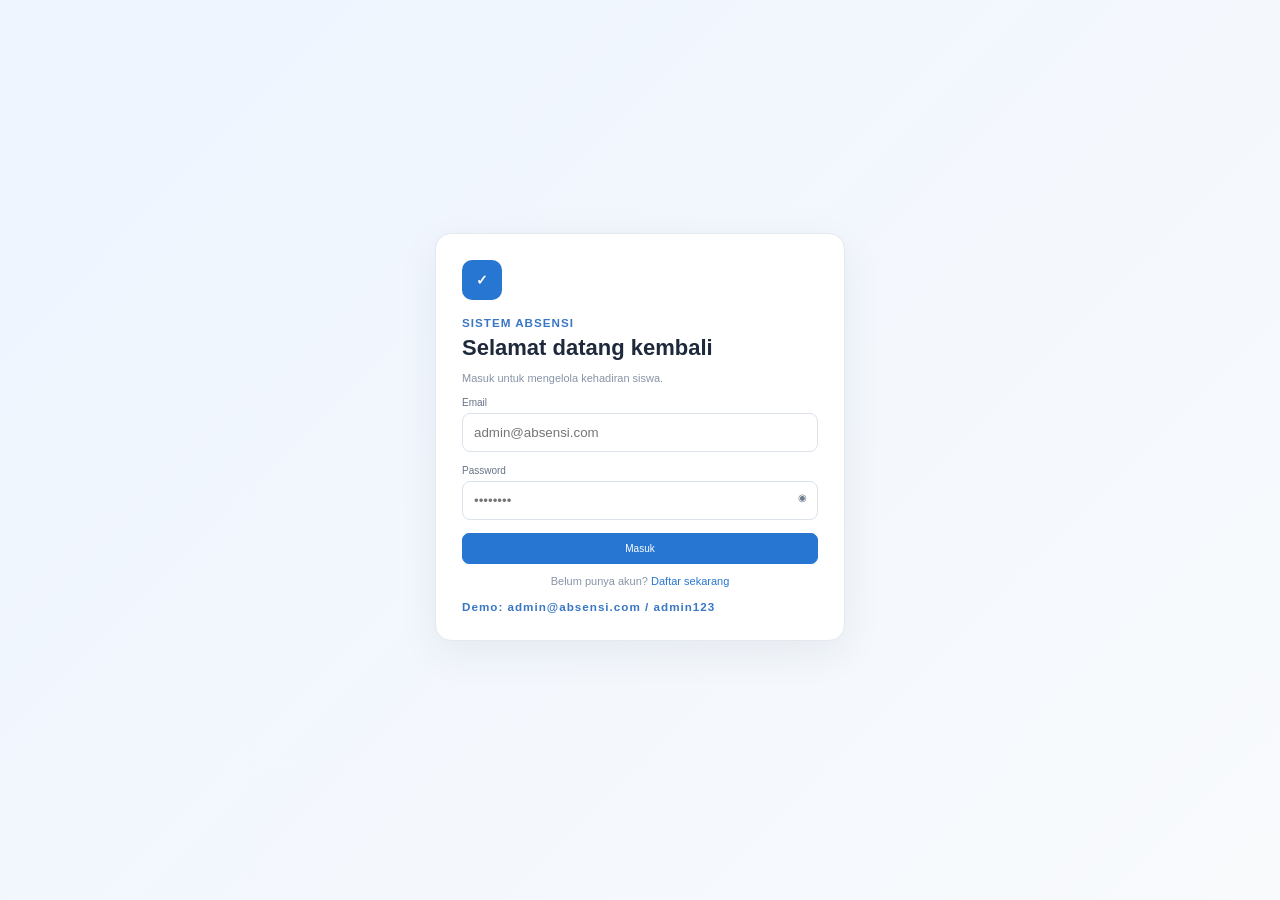
<file: index.html>
<!doctype html><html lang="id"><head><meta charset="utf-8"><meta name="viewport" content="width=device-width,initial-scale=1"><title>Dashboard Absensi</title><link rel="stylesheet" href="style.css"></head><body><script src="script.js"></script><script>requireLogin()</script><header><div><small>DASHBOARD ABSENSI</small><h1>Selamat datang, <span id="userName"></span></h1><p>Pantau kehadiran siswa dengan cepat dan rapi.</p></div><div class="avatar" id="userAvatar"></div></header><nav><a class="active" href="index.html">⌂<span>Dashboard</span></a><a href="absensi.html">✓<span>Absensi</span></a><a href="rekap.html">▦<span>Rekap</span></a><button onclick="logout()">↪<span>Logout</span></button></nav><main><section class="school"><div id="schoolPhoto" class="photo">🏫</div><div><small>PROFIL SEKOLAH / KELAS</small><h2 id="schoolName"></h2><p id="className"></p><button onclick="editSchool()">✎ Ubah Foto & Profil</button></div></section><section class="grid"><article><small>Total Siswa</small><b id="total">0</b><p>Terdaftar</p></article><article><small>Hadir Hari Ini</small><b id="hadir">0</b><p id="hadirPct">0%</p></article><article><small>Tidak Hadir</small><b id="tidak">0</b><p><span id="izin">0</span> izin · <span id="sakit">0</span> sakit · <span id="alfa">0</span> alfa</p></article><article><small>Persentase</small><b id="pct">0%</b><p>Kehadiran hari ini</p></article></section><section class="panel"><div class="head"><div><h2>Jadwal kelas hari ini</h2><p>Kelola absensi dari satu halaman.</p></div><a class="primary" href="absensi.html">+ Mulai Absensi</a></div><div id="schedule"></div></section><section class="panel"><h2>Aktivitas terbaru</h2><div id="activity"></div></section><section class="tip"><b>Rekap lengkap siswa</b><a href="rekap.html">Buka Rekap →</a></section></main><div id="modal" class="modal"><div class="box"><button class="close" onclick="closeModal()">×</button><h2>Edit Profil Sekolah</h2><label>Nama sekolah<input id="editSchoolName"></label><label>Nama kelas<input id="editClassName"></label><label>Foto sekolah/kelas<input id="editImage" type="file" accept="image/*"></label><img id="preview"><button class="primary full" onclick="saveSchool()">Simpan</button></div></div><script>initDashboard()</script></body></html>
</file>
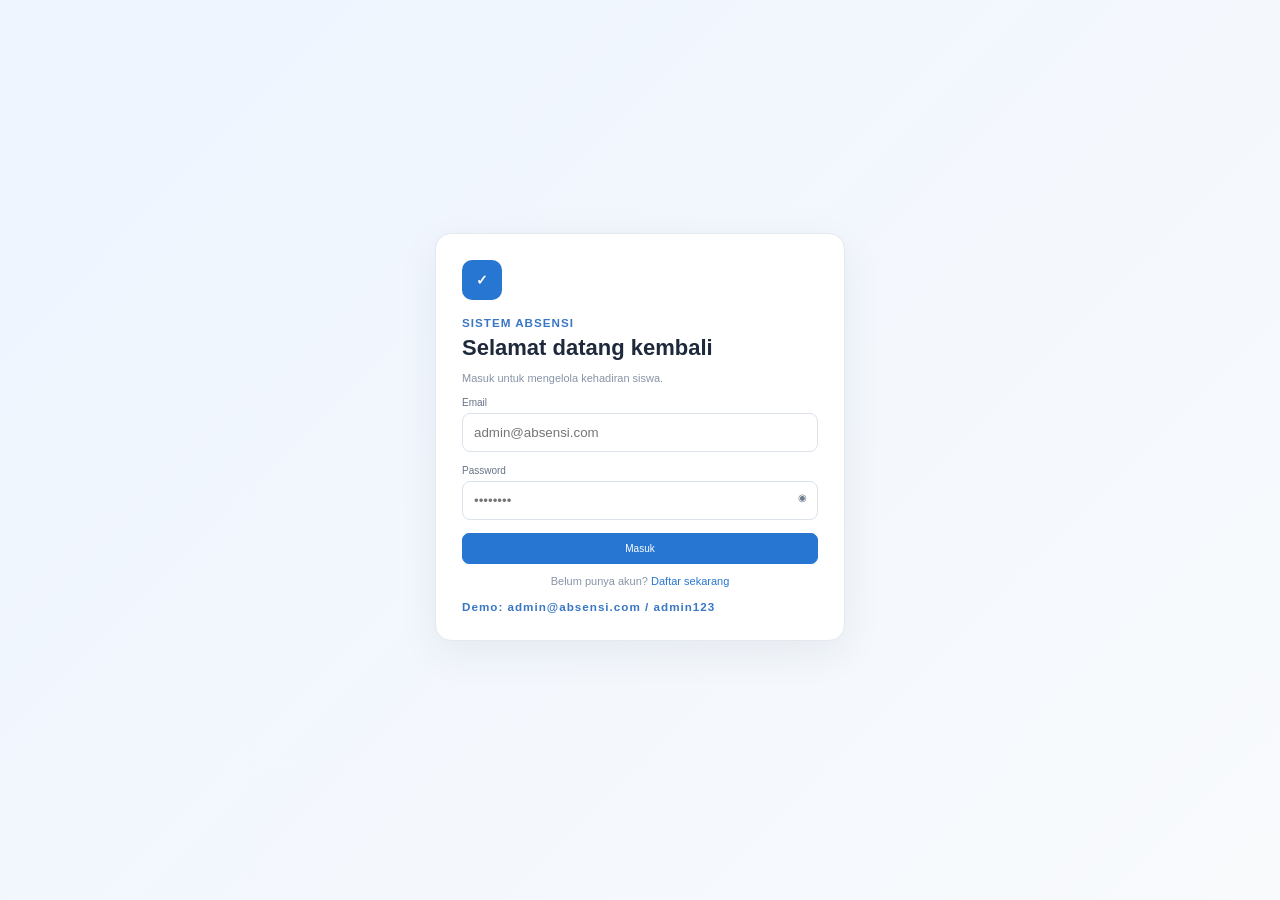
<file: absensi.html>
<!doctype html><html lang="id"><head><meta charset="utf-8"><meta name="viewport" content="width=device-width,initial-scale=1"><title>Absensi</title><link rel="stylesheet" href="style.css"></head><body><script src="script.js"></script><script>requireLogin()</script><header><div><small>INPUT ABSENSI</small><h1>XI RPL 3 — Matematika</h1><p id="date"></p></div></header><nav><a href="index.html">⌂<span>Dashboard</span></a><a class="active" href="absensi.html">✓<span>Absensi</span></a><a href="rekap.html">▦<span>Rekap</span></a><button onclick="logout()">↪<span>Logout</span></button></nav><main><section class="progressbox"><small>Progress pengisian</small><b><span id="marked">0</span> / <span id="totalS">0</span> siswa</b><div class="progress"><i id="bar"></i></div><small><span id="left">0</span> belum diberi status</small></section><section class="minigrid"><div>Hadir <b id="ch">0</b></div><div>Izin <b id="ci">0</b></div><div>Sakit <b id="cs">0</b></div><div>Alfa <b id="ca">0</b></div></section><section class="panel"><div class="head"><div><h2>Daftar siswa</h2><p>Pilih status setiap siswa.</p></div><input id="search" placeholder="⌕ Cari nama atau NIS"></div><div id="students"></div></section><button class="primary full" onclick="saveAttendance()">Simpan Absensi</button></main><script>initAttendance()</script></body></html>
</file>
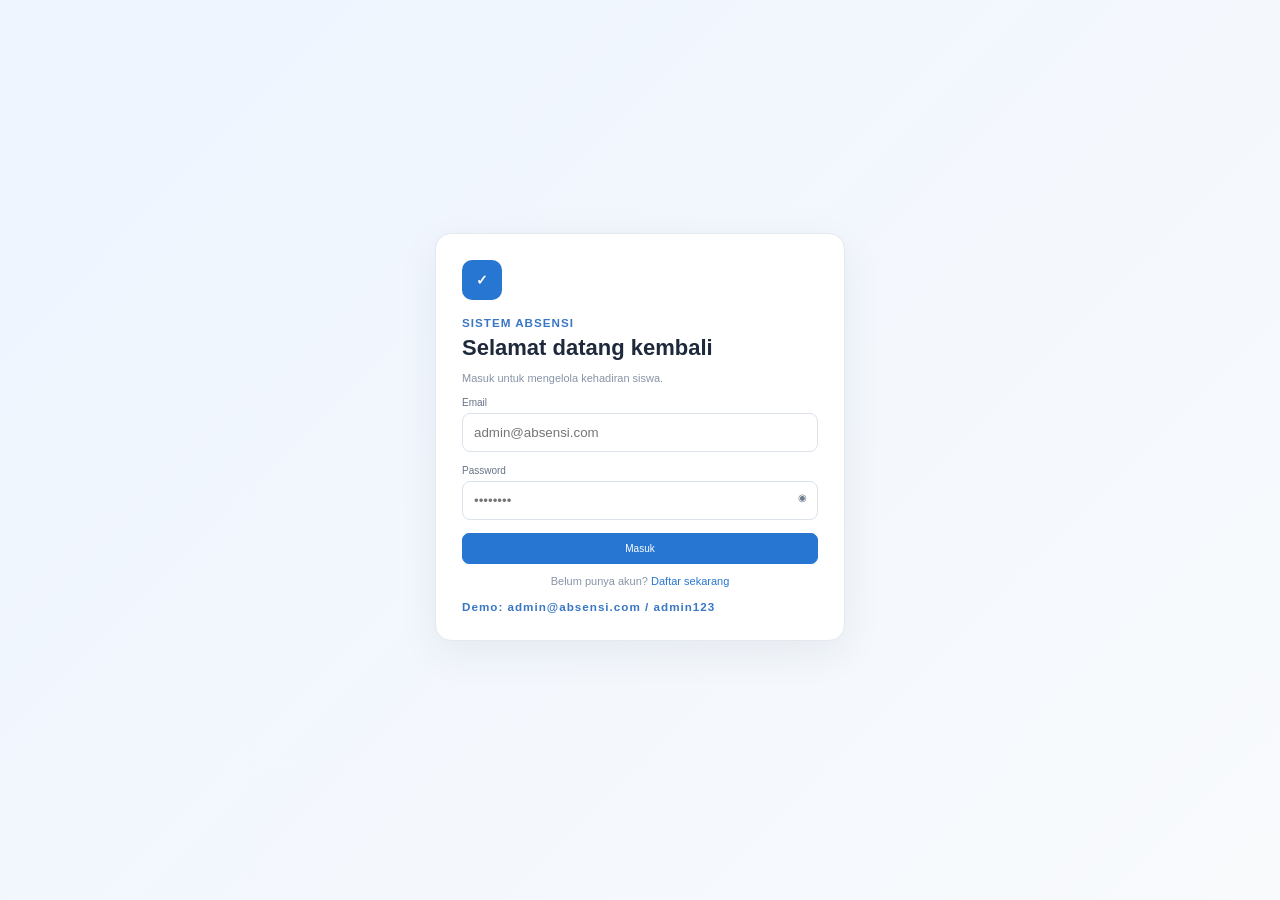
<file: login.html>
<!doctype html><html lang="id"><head><meta charset="utf-8"><meta name="viewport" content="width=device-width,initial-scale=1"><title>Login</title><link rel="stylesheet" href="style.css"></head><body class="auth"><main class="authbox"><div class="logo">✓</div><small>SISTEM ABSENSI</small><h1>Selamat datang kembali</h1><p>Masuk untuk mengelola kehadiran siswa.</p><form id="loginForm"><label>Email<input id="email" type="email" required placeholder="admin@absensi.com"></label><label>Password<div class="passbox"><input id="password" type="password" required placeholder="••••••••"><button type="button" id="toggleLoginPassword">◉</button></div></label><button class="primary full">Masuk</button></form><div id="msg"></div><p class="center">Belum punya akun? <a href="signup.html">Daftar sekarang</a></p><small>Demo: admin@absensi.com / admin123</small></main><script src="script.js"></script><script>initLogin()</script></body></html>
</file>
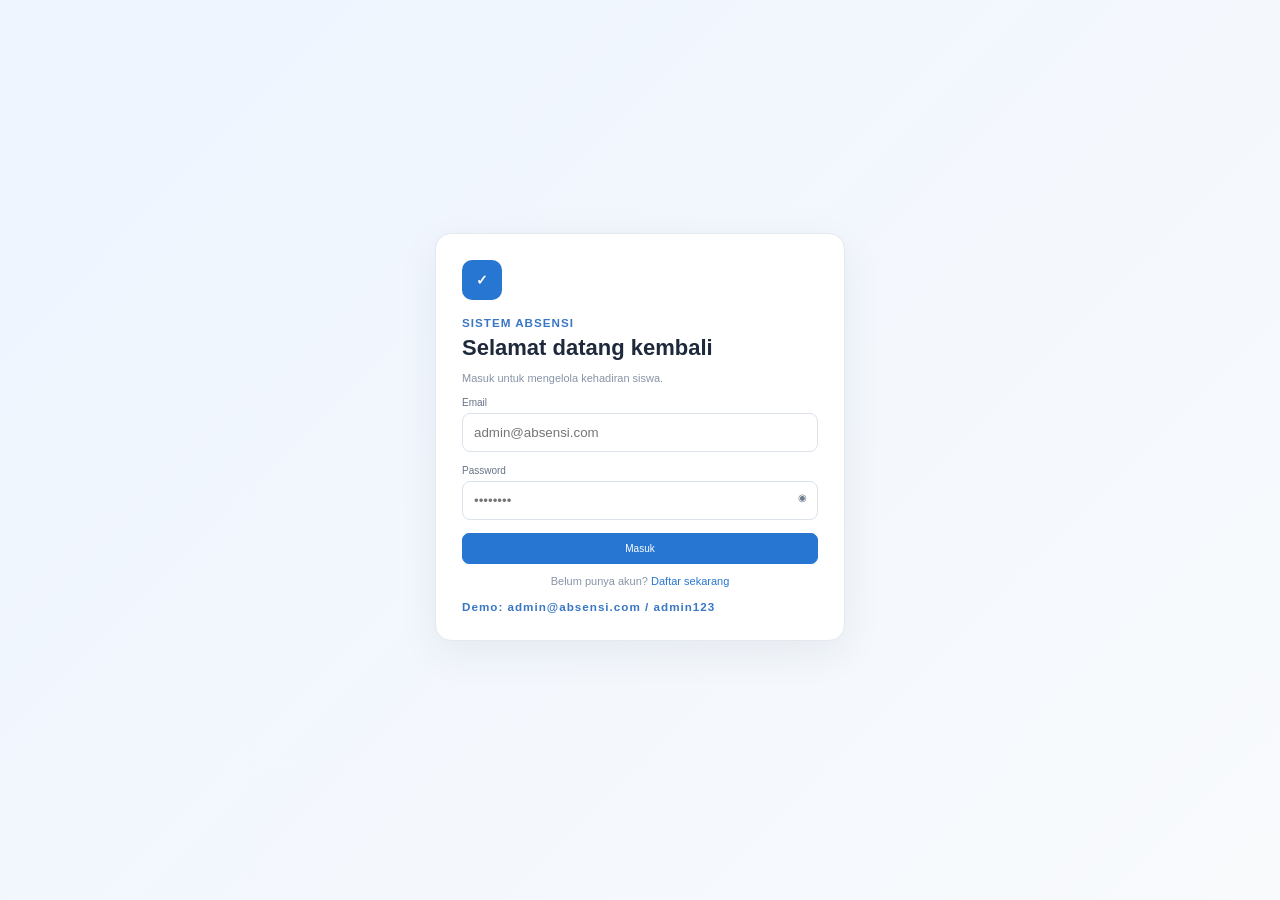
<file: rekap.html>
<!doctype html><html lang="id"><head><meta charset="utf-8"><meta name="viewport" content="width=device-width,initial-scale=1"><title>Rekap</title><link rel="stylesheet" href="style.css"></head><body><script src="script.js"></script><script>requireLogin()</script><header><div><small>LAPORAN KEHADIRAN</small><h1>Rekap Absensi</h1><p>Pantau kedisiplinan siswa secara berkala.</p></div><div><button onclick="exportCSV()">↓ CSV</button><button class="primary" onclick="exportWPS()">▣ WPS</button></div></header><nav><a href="index.html">⌂<span>Dashboard</span></a><a href="absensi.html">✓<span>Absensi</span></a><a class="active" href="rekap.html">▦<span>Rekap</span></a><button onclick="logout()">↪<span>Logout</span></button></nav><main><section class="panel filter"><label>Bulan<select id="month"></select></label><button class="primary" onclick="renderReport()">Terapkan</button></section><section class="grid"><article><small>Total Pertemuan</small><b id="meetings">0</b></article><article><small>Rata-rata Kehadiran</small><b id="avg">0%</b></article><article><small>Paling Sering Absen</small><b id="worst">-</b><p id="wd"></p></article><article><small>Siswa Terbaik</small><b id="best">-</b><p id="bd"></p></article></section><section class="panel"><h2>Tren Kehadiran</h2><div id="chart" class="chart"></div></section><section class="panel"><h2>Detail Kehadiran Siswa</h2><div class="tablewrap"><table><thead><tr><th>No</th><th>Nama</th><th>NIS</th><th>Hadir</th><th>Izin</th><th>Sakit</th><th>Alfa</th><th>%</th><th>Status</th></tr></thead><tbody id="report"></tbody></table></div></section></main><script>initReport()</script></body></html>
</file>
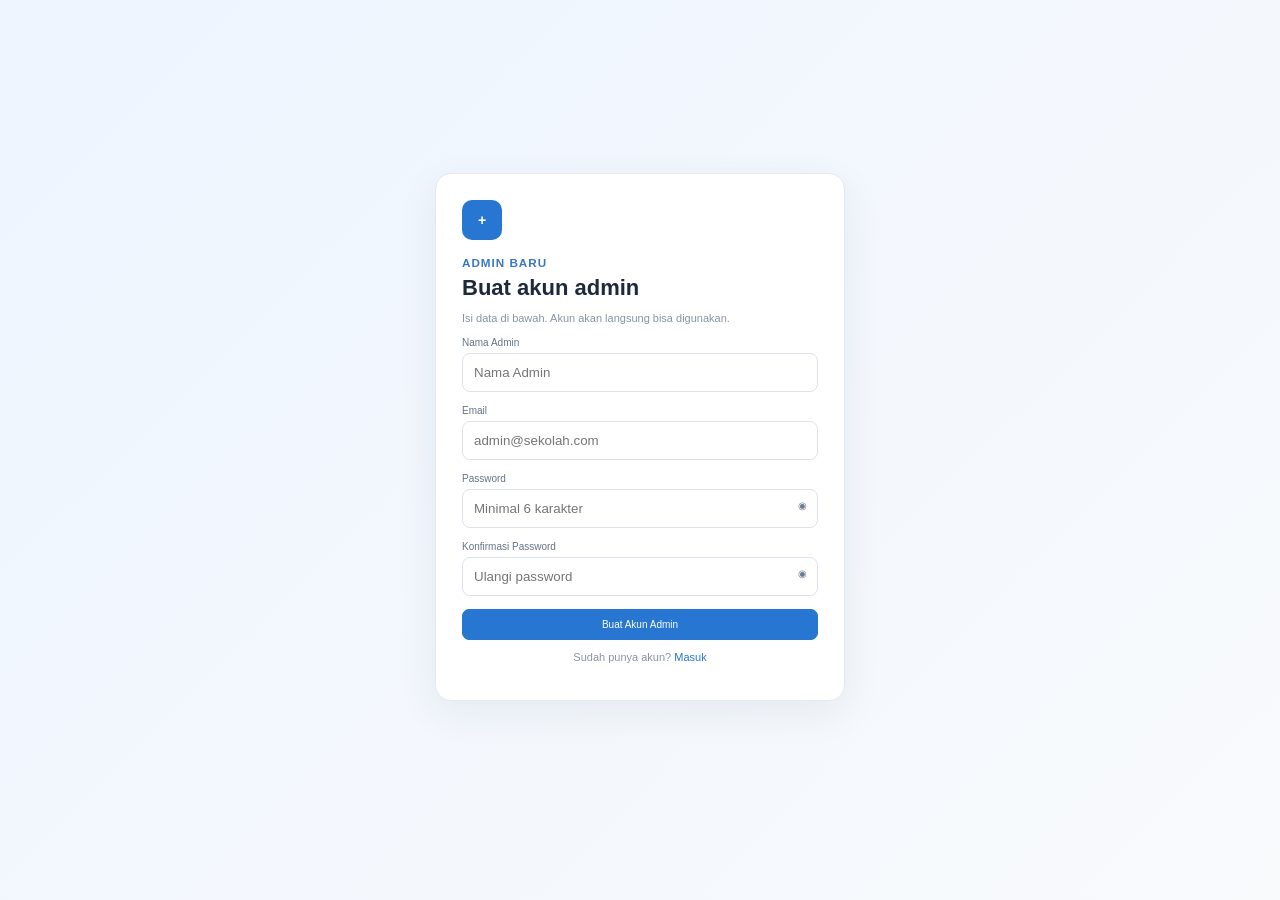
<file: signup.html>
<!doctype html><html lang="id"><head><meta charset="utf-8"><meta name="viewport" content="width=device-width,initial-scale=1"><title>Sign Up Admin</title><link rel="stylesheet" href="style.css"></head><body class="auth"><main class="authbox"><div class="logo">+</div><small>ADMIN BARU</small><h1>Buat akun admin</h1><p>Isi data di bawah. Akun akan langsung bisa digunakan.</p><form id="signupForm"><label>Nama Admin<input id="name" required placeholder="Nama Admin"></label><label>Email<input id="email" type="email" required placeholder="admin@sekolah.com"></label><label>Password<div class="passbox"><input id="password" type="password" minlength="6" required placeholder="Minimal 6 karakter"><button type="button" id="togglePassword">◉</button></div></label><label>Konfirmasi Password<div class="passbox"><input id="confirm" type="password" required placeholder="Ulangi password"><button type="button" id="toggleConfirm">◉</button></div></label><button class="primary full">Buat Akun Admin</button></form><div id="msg"></div><p class="center">Sudah punya akun? <a href="login.html">Masuk</a></p></main><script src="script.js"></script><script>initSignup()</script></body></html>
</file>
<file: style.css>
*{box-sizing:border-box}body{margin:0;background:#f5f7fa;color:#1e293b;font:14px Arial,sans-serif}header{background:#fff;border-bottom:1px solid #e4e9ef;padding:20px max(16px,calc((100% - 1150px)/2));display:flex;justify-content:space-between;align-items:center;gap:12px}h1{font-size:21px;margin:5px 0}h2{font-size:15px}p{color:#8794a6;font-size:11px}small{color:#3977c4;font-weight:bold;letter-spacing:1px}.avatar,.logo{width:40px;height:40px;border-radius:10px;background:#eaf2ff;color:#2776d2;display:grid;place-items:center;font-weight:bold}.logo{background:#2776d2;color:#fff;margin-bottom:14px}nav{display:flex;background:#fff;border-bottom:1px solid #e4e9ef;position:sticky;top:0;z-index:5;padding:6px}nav a,nav button{flex:1;max-width:180px;margin:auto;border:0;background:none;text-decoration:none;color:#78879a;text-align:center;padding:7px;border-radius:8px;font-size:10px;cursor:pointer}nav a span,nav button span{display:block;margin-top:3px}nav .active{background:#edf5ff;color:#2776d2;font-weight:bold}main{width:min(1150px,calc(100% - 30px));margin:18px auto 45px}.school{display:flex;gap:16px;align-items:center;background:#fff;border:1px solid #e4e9ef;border-radius:14px;padding:14px;margin-bottom:12px}.photo{width:105px;height:82px;border-radius:11px;background:#eaf2ff;display:grid;place-items:center;font-size:32px;overflow:hidden;flex:none}.photo img,#preview{width:100%;height:100%;object-fit:cover}.grid{display:grid;grid-template-columns:repeat(4,1fr);gap:10px;margin:12px 0}.grid article{background:#fff;border:1px solid #e4e9ef;border-radius:12px;padding:15px;min-height:88px}.grid b{display:block;font-size:21px;margin:7px 0}.panel,.progressbox{background:#fff;border:1px solid #e4e9ef;border-radius:12px;padding:15px;margin:12px 0}.head{display:flex;justify-content:space-between;align-items:center;gap:10px;margin-bottom:12px}.head p{margin:4px 0}.primary,button{border:1px solid #dce4ed;border-radius:7px;padding:9px 11px;background:#fff;color:#3d5872;font-size:10px;cursor:pointer;text-decoration:none}.primary{background:#2776d2;color:#fff;border-color:#2776d2}.full{width:100%}.tip{padding:13px 15px;background:#eef6ff;border:1px solid #dceafb;border-radius:10px;display:flex;justify-content:space-between}.progressbox b{display:block;margin:6px 0}.progress{height:7px;background:#edf1f5;border-radius:20px;overflow:hidden;margin:10px 0}.progress i{display:block;height:100%;width:0;background:#2776d2}.minigrid{display:grid;grid-template-columns:repeat(4,1fr);gap:8px}.minigrid div{background:#fff;border:1px solid #e4e9ef;border-radius:9px;padding:11px;font-size:10px;display:flex;justify-content:space-between}.student{display:grid;grid-template-columns:25px 30px 1fr repeat(4,55px);gap:6px;align-items:center;padding:8px 0;border-top:1px solid #f0f2f5}.student .face{width:28px;height:28px;border-radius:50%;background:#eaf2ff;color:#2776d2;display:grid;place-items:center;font-size:8px;font-weight:bold}.student strong{font-size:10px}.student small{font-size:8px;color:#98a3b1;letter-spacing:0;font-weight:normal}.status{padding:7px 2px;font-size:8px}.status.sel{color:#fff}.hadir.sel{background:#12a879}.izin.sel{background:#d89a18}.sakit.sel{background:#2776d2}.alfa.sel{background:#e64c6c}.search{width:220px;padding:9px;border:1px solid #dce3eb;border-radius:7px}.filter{display:flex;gap:10px;align-items:end}.filter label{flex:1;font-size:10px;color:#718095}.filter select{display:block;width:100%;padding:9px;border:1px solid #dce3eb;border-radius:7px;margin-top:4px}.chart{height:160px;display:flex;align-items:end;gap:7px;border-left:1px solid #eee;border-bottom:1px solid #eee}.bar{flex:1;background:#2d7be0;min-height:3px;border-radius:4px 4px 0 0}.tablewrap{overflow:auto}table{border-collapse:collapse;width:100%;min-width:760px}th,td{padding:9px;border-bottom:1px solid #eee;text-align:left;font-size:9px}th{background:#f8fafc;color:#718095}.safe{color:#098c69}.warn{color:#d54765}.auth{min-height:100vh;display:grid;place-items:center;background:linear-gradient(135deg,#eef5ff,#f8fafc);padding:15px}.authbox{width:min(410px,100%);background:#fff;border:1px solid #e4e9ef;border-radius:16px;padding:26px;box-shadow:0 12px 40px #18263b12}.authbox h1{font-size:22px}.authbox label,.box label{display:block;font-size:10px;color:#657386;margin:13px 0}.authbox input,.box input{display:block;width:100%;padding:11px;border:1px solid #dce3eb;border-radius:8px;margin-top:5px}.authbox a{color:#2776d2;text-decoration:none}.center{text-align:center}.modal{display:none;position:fixed;inset:0;background:#0f172a77;place-items:center;z-index:20;padding:15px}.modal.show{display:grid}.box{position:relative;background:#fff;width:min(420px,100%);padding:22px;border-radius:14px}.close{position:absolute;right:10px;top:8px;border:0;background:none;font-size:22px}.box #preview{display:none;width:100%;height:140px;border-radius:9px;margin:8px 0}@media(max-width:700px){header{padding:15px}main{width:calc(100% - 24px);margin-top:12px}.grid{grid-template-columns:repeat(2,1fr);gap:7px}.school{align-items:flex-start}.photo{width:88px;height:72px}.head{display:block}.head .primary{display:inline-block;margin-top:8px}.search{width:100%;margin-top:8px}.student{grid-template-columns:20px 28px 1fr repeat(4,43px);gap:4px}.status{font-size:6.5px;padding:7px 1px}.minigrid{gap:5px}.filter{display:grid;grid-template-columns:1fr auto}.tip{gap:8px}.authbox{padding:22px}}
.passbox{position:relative}.passbox input{padding-right:42px}.passbox button{position:absolute;right:4px;top:4px;border:0;background:transparent;padding:7px;color:#6d7d90}.error{color:#d54765;background:#fff0f2;border-radius:7px;padding:8px;font-size:10px;margin-top:9px}.success{color:#098c69;background:#edf9f5;border-radius:7px;padding:8px;font-size:10px;margin-top:9px}
</file>
